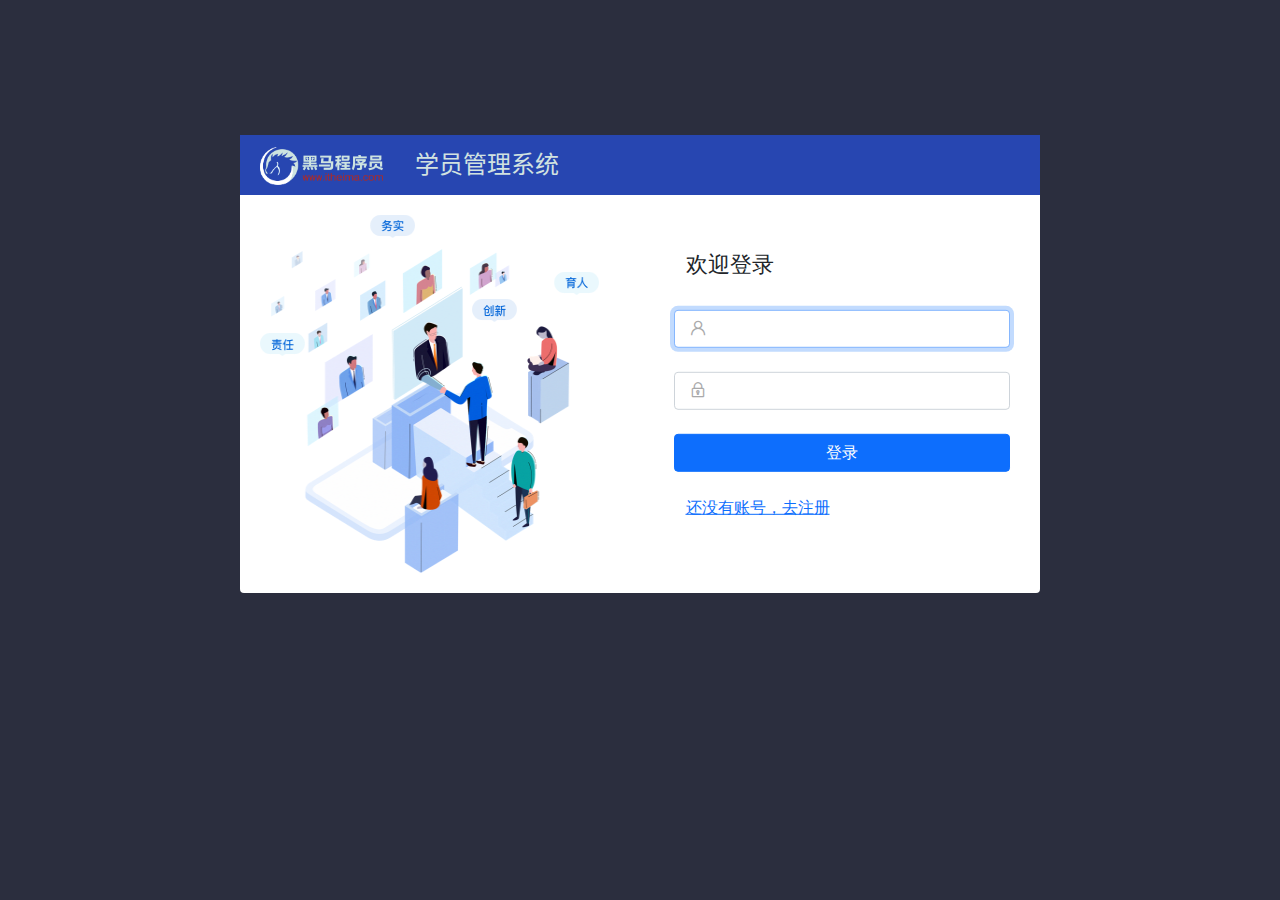
<file: index.html>
<!doctype html>
<html lang="zh-CN">

<head>
  <!-- 必须的 meta 标签 -->
  <meta charset="utf-8">
  <meta name="viewport" content="width=device-width, initial-scale=1">

  <!-- Bootstrap 的 CSS 文件 -->
  <link rel="stylesheet" href="./assets/lib/bootstrap/bootstrap.min.css">
  <link rel="stylesheet" href="./assets/iconfont/iconfont.css">
  <link rel="stylesheet" href="./assets/css/index.css">
  <link rel="stylesheet" href="./assets/css/student.css">

  <title>ajax 实战项目 - 首页</title>
</head>

<body>
  <div class="viewport">
    <div class="leftside">
      <a href="index.html" class="logo">
        <img src="./assets/images/logo2.png" alt="logo">
      </a>
      <ul class="nav">
        <li>
          <a href="javascript:;">
            <span class="iconfont icon-ketangxueyuan" style="margin-left: -7px; margin-right: 3px;"></span>
            学员信息
          </a>

        </li>
      </ul>
    </div>
    <div class="right">
      <div class="top">
        <div class="menu">
          <span class="iconfont icon-caidan"></span>
        </div>
        <div class="search">
          <input type="text" placeholder="Search...">
          <button>Search</button>
        </div>
        <div class="init" style="opacity: 0;">点我初始化数据</div>
        <div>
          <span class="iconfont icon-tongzhi"></span>
          <span class="iconfont icon-caidan2"></span>
          <span class="iconfont icon-shezhi"></span>
        </div>
        <div class="user">
          <img class="avatar" src="./assets/images/avatar.png" alt="">
          <span>Tom Cruise</span>
        </div>
        <div class="logout">
          <a href="javascript:;">
            <span class="iconfont icon-tuichu"></span>
            退出
          </a>
        </div>
      </div>
      <div class="content">
        <nav class="navbar navbar-expand-lg navbar-light bg-light">
          <div class="container-fluid header">
            <h1>学员管理</h1>
          </div>
        </nav>


        <!-- table-striped隔行换色 -->
        <table class="table table-striped">
          <colgroup>
            <col width="7%">
            <col width="8%">
            <col width="7%">
            <col width="7%">
            <col width="7%">
            <col width="10%">
            <col width="10%">
            <col width="10%">
            <col width="24%">
            <col width="10%">
          </colgroup>
          <thead>
            <tr>
              <th scope="col">ID</th>
              <th scope="col">姓名</th>
              <th scope="col">年龄</th>
              <th scope="col">性别</th>
              <th scope="col">组号</th>
              <th scope="col">联系电话</th>
              <th scope="col">期望薪资</th>
              <th scope="col">实际薪资</th>
              <th scope="col">籍贯</th>
              <th scope="col">操作</th>
            </tr>
          </thead>
          <tbody>

            <!-- <tr>
            <th scope="row">10</th>
            <td>张三</td>
            <td>20</td>
            <td>女</td>
            <td>1</td>
            <td>13261266666</td>
            <td>120000</td>
            <td>14000</td>
            <td>河北省承德市围场县</td>
            <td>
              <button type="button" class="btn btn-danger btn-sm">删除</button>
            </td>
          </tr> -->
          </tbody>
        </table>
      </div>
    </div>
  </div>
  <script src="./assets/lib/jquery-3.6.0.min.js"></script>
  <script src="./assets/lib/axios.js"></script>

  <!-- 全局拦截器相关配置 -->
  <script src="./assets/utils/request.js"></script>
  <!-- 首页相关逻辑代码 -->
  <script src="./assets/js/index.js"></script>
</body>

</html>
</file>
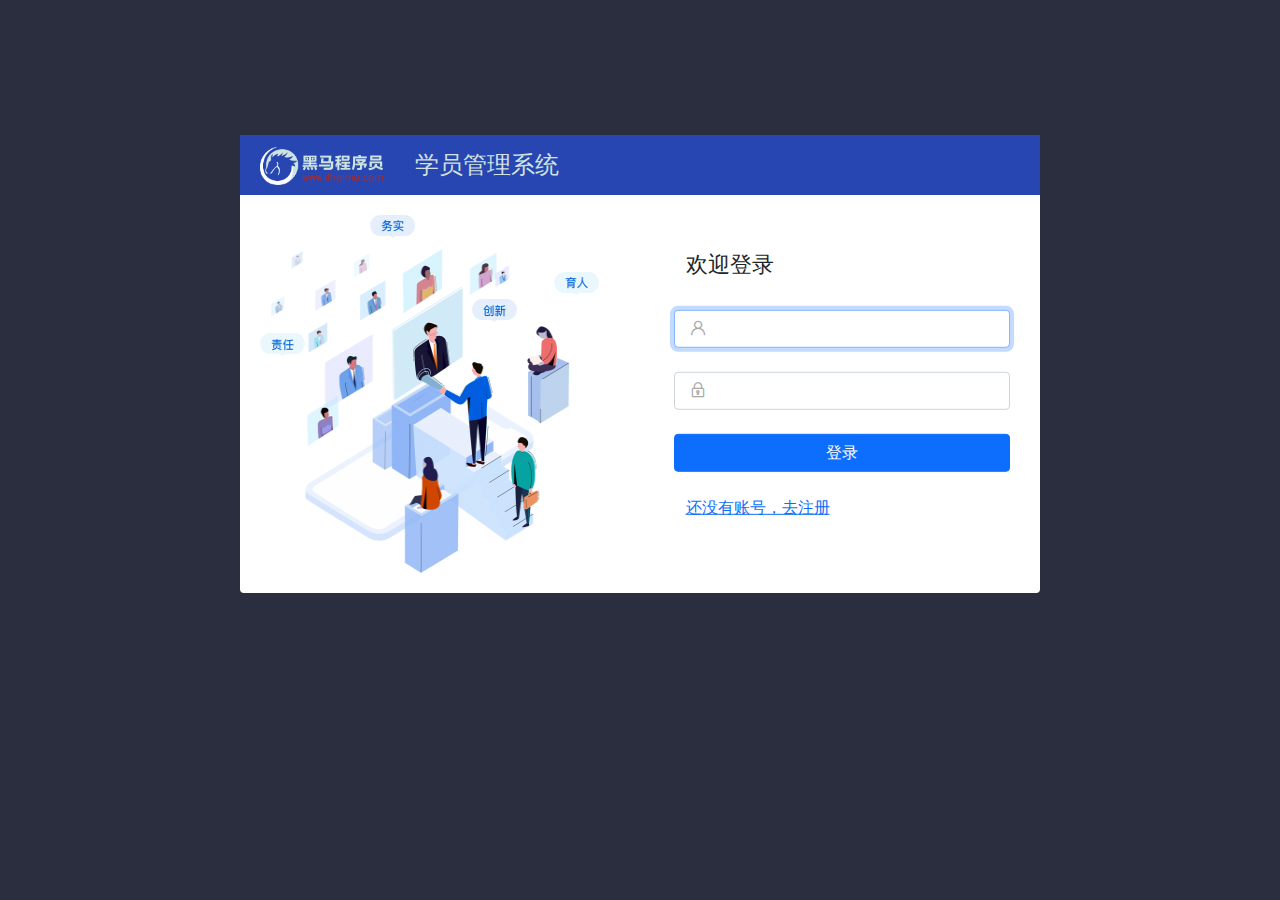
<file: login.html>
<!DOCTYPE html>
<html lang="en">

<head>
  <meta charset="UTF-8">
  <meta http-equiv="X-UA-Compatible" content="IE=edge">
  <meta name="viewport" content="width=device-width, initial-scale=1.0">
  <title>ajax 实战项目 - 登录页</title>
  <link rel="stylesheet" href="./assets/lib/bootstrap/bootstrap.min.css">
  <link rel="stylesheet" href="./assets/iconfont/iconfont.css">
  <link rel="stylesheet" href="./assets/css/login.css">
</head>

<body>

  <div class="area">
    <div class="top">
      <img src="./assets/images/logo2.png" class="col-6" alt="">
      <h1>学员管理系统</h1>
    </div>
    <div class="row">
      <div class="left">
        <img src="./assets/images/slogan.png" alt="">
      </div>
      <div class="form-box">
        <!-- 注册的盒子 -->
        <div class="register box">
          <div class="container row header mb-4">
            <h2>欢迎注册</h2>
          </div>
          <form action="" class="container">
            <!-- 账号 -->
            <div class="row mb-4 form-group">
              <span class="iconfont icon-yonghu"></span>
              <input type="text" class="form-control" name="username" autocomplete="off" />
            </div>
            <!-- 密码 -->
            <div class="row mb-4 form-group">
              <span class="iconfont icon-mima"></span>
              <input type="password" class="form-control" name="password" />
            </div>
            <div class="row mb-4">
              <button type="submit" class="btn btn-primary">注册</button>
            </div>
            <div class="row mb-3">
              <a href="javascript:;">已有账号，去登录</a>
            </div>
          </form>
        </div>
        <!-- 登录的盒子 -->
        <div class="login box">
          <div class="container row header mb-4">
            <h2>欢迎登录</h2>
          </div>
          <form action="" class="container">
            <!-- 账号 -->
            <div class="row mb-4 form-group">
              <span class="iconfont icon-yonghu"></span>
              <input type="text" class="form-control" name="username" autocomplete="off" autofocus="autofocus" />
            </div>
            <!-- 密码 -->
            <div class="row mb-4 form-group">
              <span class="iconfont icon-mima"></span>
              <input type="password" class="form-control" name="password" />
            </div>
            <div class="row mb-4">
              <button type="submit" class="btn btn-primary">登录</button>
            </div>
            <div class="row mb-3">
              <a href="javascript:;">还没有账号，去注册</a>
            </div>
          </form>
        </div>
      </div>
    </div>
  </div>

  
  <script src="./assets/lib/jquery-3.6.0.min.js"></script>
  <script src="./assets/lib/bootstrap/bootstrap.min.js"></script>
  <script src="./assets/lib/axios.js"></script>
  
  <!-- 全局拦截器相关配置 -->
  <script src="./assets/utils/request.js"></script>
  <!-- 登录页面相关逻辑代码 -->
  <script src="./assets/js/login.js"></script>


</body>

</html>
</file>
<file: assets/iconfont/iconfont.css>
@font-face {
  font-family: "iconfont"; /* Project id  */
  src: url('iconfont.ttf?t=1635692100100') format('truetype');
}

.iconfont {
  font-family: "iconfont" !important;
  font-size: 16px;
  font-style: normal;
  -webkit-font-smoothing: antialiased;
  -moz-osx-font-smoothing: grayscale;
}

.icon-mima:before {
  content: "\e620";
}

.icon-xiala:before {
  content: "\e6b9";
}

.icon-caidan:before {
  content: "\e682";
}

.icon-ketangxueyuan:before {
  content: "\e60d";
}

.icon-close:before {
  content: "\e611";
}

.icon-youcecaidan:before {
  content: "\e606";
}

.icon-yonghu:before {
  content: "\e697";
}

.icon-shezhi:before {
  content: "\e892";
}

.icon-caidan1:before {
  content: "\e63a";
}

.icon-shujukanban:before {
  content: "\eb66";
}

.icon-caidan2:before {
  content: "\e643";
}

.icon-tongzhi:before {
  content: "\e615";
}

.icon-tuichu:before {
  content: "\e634";
}
</file>
<file: assets/css/index.css>
* {
  margin : 0;
  padding: 0;
}

body {
  font-size  : 15px;
}

ul {
  list-style: none;
}

a {
  text-decoration: none;
}

.leftside {
  background-color: #313a46;
  width           : 240px;
  position        : fixed;
  bottom          : 0;
  top             : 0;
  box-shadow      : 0 0 35px 0 rgb(154 161 171 / 15%);
}


.logo {
  display    : block;
  width      : 100%;
  height: 70px;
  text-align : center;
}

.logo img {
  line-height: 40px;
  height: 40px;
  margin-top: 20px;
}

/* 侧边栏导航 */
.nav {
  padding: 10px 0;
}

.nav a {
  display: block;
  color  : #8391a2;
  padding: 8px 30px;
  font-family: '微软雅黑';
  font-weight: 500;
}

.nav ul a {
  padding-left: 45px;
  font-size: 13px;
}

.iconfont {
  margin-right: 10px;
}

.nav .active {
  color           : #fff;
  background-color: #0d6efd;
}

.nav .toggle {
  float                 : right;
  transform             : rotate(-90deg);
  /* transform-origin   : center; */
}

.nav ul {
  display: none;
}


@keyframes close {
  0% {
    transform: rotate(0deg);
  }

  100% {
    transform: rotate(-90deg);
  }
}

.close {
  animation: close 0.4s forwards;
}

@keyframes open {
  0% {
    transform: rotate(-90deg);
  }

  100% {
    transform: rotate(0deg);
  }
}

.open {
  animation: open 0.4s forwards;
}

/* 右侧区 */
.right {
  position      : fixed;
  left          : 240px;
  top           : 0;
  bottom        : 0;
  right         : 0;
  display       : flex;
  flex-direction: column;
}

.top {
  height         : 70px;
  display        : flex;
  /* justify-content: end; */
  justify-content: space-between;
  align-items    : center;
}




.top .iconfont {
  font-size  : 24px;
  color      : #313a46;
  line-height: 70px;
  cursor: pointer;
}

.menu {
  width     : 60px;
  text-align: center;
}

.search {
  width      : 550px;
  display    : flex;
  align-items: center;
}

.search input {
  border          : 0 none;
  outline         : none;
  height          : 40px;
  background-color: #f1f1f1;
  border-radius   : 5px 0 0 5px;
  padding-left    : 8px;
  width           : 220px;
  color           : #fefeff;
}

.search button {
  border          : 0 none;
  outline         : none;
  height          : 40px;
  background-color: #0d6efd;
  border-radius   : 0 5px 5px 0;
  width           : 80px;
  color           : #fefeff
}

.init {
  width: 100px;
  border-radius: 4px;
  background-color: #0d6efd;
  font-size: 12px;
  color: #fff;
  line-height: 24px;
  text-align: center;
  cursor: pointer;
}

.user {
  width          : 130px;
  display        : flex;
  justify-content: center;
  align-items    : center;
  font-size      : 14px;
  color          : #6d767e;
}

.logout a {
  width: 110px;
  display        : flex;
  justify-content: center;
  align-items    : center;
  font-size      : 14px;
  color          : #6d767e;
}

.avatar {
  height       : 32px;
  width        : 32px;
  overflow     : hidden;
  border-radius: 50%;
  margin-right : 8px;
}

.content {
  flex: 1;
  overflow-y: auto;
}

/* iframe {
  width : 100%;
  height: 100%;
} */
</file>
<file: assets/css/student.css>
* {
  margin : 0;
  padding: 0;
}

/* body {
  background-color: #f1f1f1;
  color           : #6d767e;
  padding         : 15px;
  box-sizing      : border-box;
  font-size       : 14px;
} */

.header {
  height: 36px !important;
  display        : flex;
  justify-content: space-between;
  align-items    : center;
}

.header h1 {
  font-size  : 18px;
  margin-bottom: 0 !important;
}


/* 表格 */
.table {
  margin          : 10px auto;
  width           : 100%;
  border-left     : solid 1px #ccc;
  border-top      : solid 1px #ccc;
  border-spacing  : 0;
  border-radius   : 4px;
  background-color: #fff;
  font-size       : 12px;
}

.table th,
.table td {
  border-right : solid 1px #ccc;
  border-bottom: solid 1px #ccc;
  padding      : 8px 0;
  text-align   : center;
}

.table tr th:last-child {
  border-radius: 0 4px 0 0;
}

.table tbody tr:last-child td:first-child {
  border-radius: 0 0 0 4px;
}

.table tbody tr:last-child td:last-child {
  border-radius: 0 0 4px 0;
}
.table tr {
  line-height: 32px;
}
/* .btn-primary {
  background-color: #747ced !important;
  border-color: #747ced !important;
} */
.table .btn-sm, .header .btn-sm {
  zoom: 0.8 !important;
}
.float {
  float: right;
  margin-bottom: 10px;
}
.flex {
  display: flex;
  flex-direction: row;
  justify-content: space-between;
  align-items: center;
}

/* .modal {
  width: 600px !important;
} */

/* @media (min-width: 576px) {
  .modal-dialog {
  width:385px !important;
}
} */
.flex {
  display: flex;
}
.col-auto  {
  height: 30px !important;
  margin-top: 0 !important;
}
.col-form-label {
  font-size: 14px !important;
}

.self-valign {
  display: flex;
  align-items: center;
}

.self-valign .form-check {
  margin-bottom: 0;
}

.add-form label {
  text-align: center;
}
</file>
<file: assets/css/login.css>
html,
body {
  background-color: #2b2e3e;
}

.area {
  width: 800px;
  position: fixed;
  top: 15%;
  left: 50%;
  transform: translateX(-50%);
  background-color: #fff;
  transition: box-shadow 0.3s ease;
  border-radius: 4px;
}

.top {
  height: 60px;
  background-color: #2746b1;
}
.top img {
  height: 38px;
  width: 130px;
  margin: 0 20px 6px;
}

.top h1 {
  display: inline-block;
  font-size: 24px;
  margin: 0;
  line-height: 60px;
  color: #d2e2e0;
}

.row {
  display: flex;
}

.left {
  width: 363px;
  height: 358px;
  overflow: hidden;
  margin: 20px;
}
.left img {
  width: 100%;
  height: 100%;
}

.form-box {
  box-sizing: border-box;
  flex: 1;
  padding: 20px;
  position: relative;
}

.box {
  width: 360px;
  position: absolute;
  left: 50%;
  top: 50%;
  transform: translate(-50%, -50%);
  background-color: #fff;
}

.header {
  display: flex;
  align-items: center;
}

.header h2 {
  font-size: 22px;
}

.form-group {
  position: relative;
}

.iconfont {
  position: absolute;
  left: 4px;
  top: 6px;
  font-weight: bold;
  color: #a9a9aa;
  width: 36px;
}

input.form-control {
  padding-left: 40px;
}
</file>
